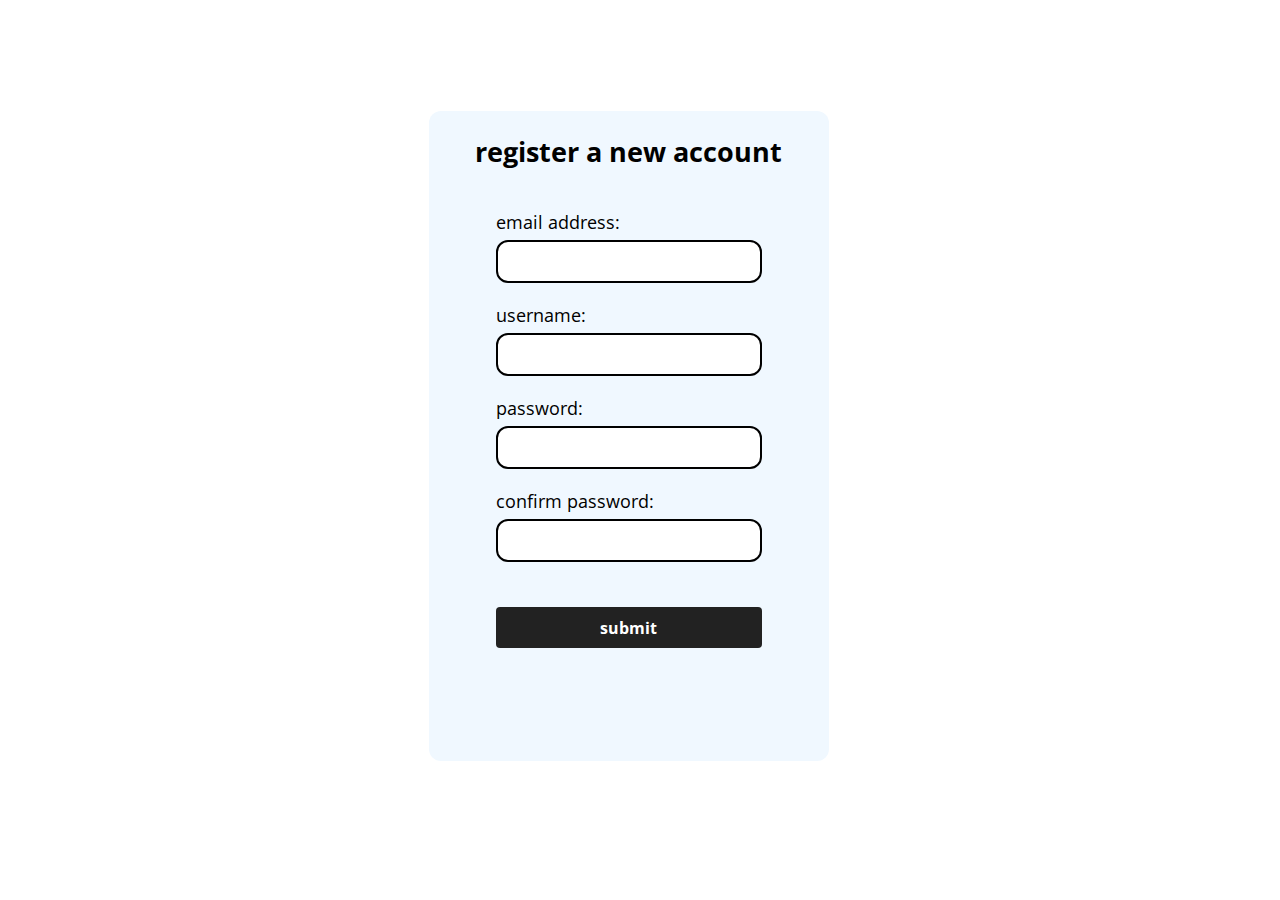
<file: P01 - form validation/index.html>
<!DOCTYPE html>
<html lang="en">
  <head>
    <meta charset="UTF-8" />
    <meta name="viewport" content="width=device-width, initial-scale=1.0" />
    <title>form validation</title>
    <link rel="stylesheet" href="style.css" />
    <link rel="preconnect" href="https://fonts.googleapis.com" />
    <link rel="preconnect" href="https://fonts.gstatic.com" crossorigin />
    <link
      href="https://fonts.googleapis.com/css2?family=Open+Sans:ital,wght@0,300..800;1,300..800&display=swap"
      rel="stylesheet"
    />
  </head>
  <body>
    <div class="container flex-v">
      <h2>register a new account</h2>
      <div class="flex-v" action="#">
        <div class="row">
          <label for="email">email address:</label>
          <br />
          <input type="text" name="" id="email" /><br />
          <p class="email-error"></p>
        </div>
        <div class="row">
          <label for="username">username:</label>
          <br />
          <input type="text" name="" id="username" /><br />
          <p class="username-error"></p>
        </div>
        <div class="row">
          <label for="password">password:</label>
          <br />
          <input type="password" name="" id="password" /><br />
          <p class="password-error"></p>
        </div>
        <div class="row">
          <label for="passconf">confirm password:</label>
          <br />
          <input type="password" name="" id="passconf" /><br />
          <p class="passconf-error"></p>
        </div>
        <button type="submit" class="submit-btn">submit</button>
      </div>
    </div>
    <script src="app.js"></script>
  </body>
</html>
</file>
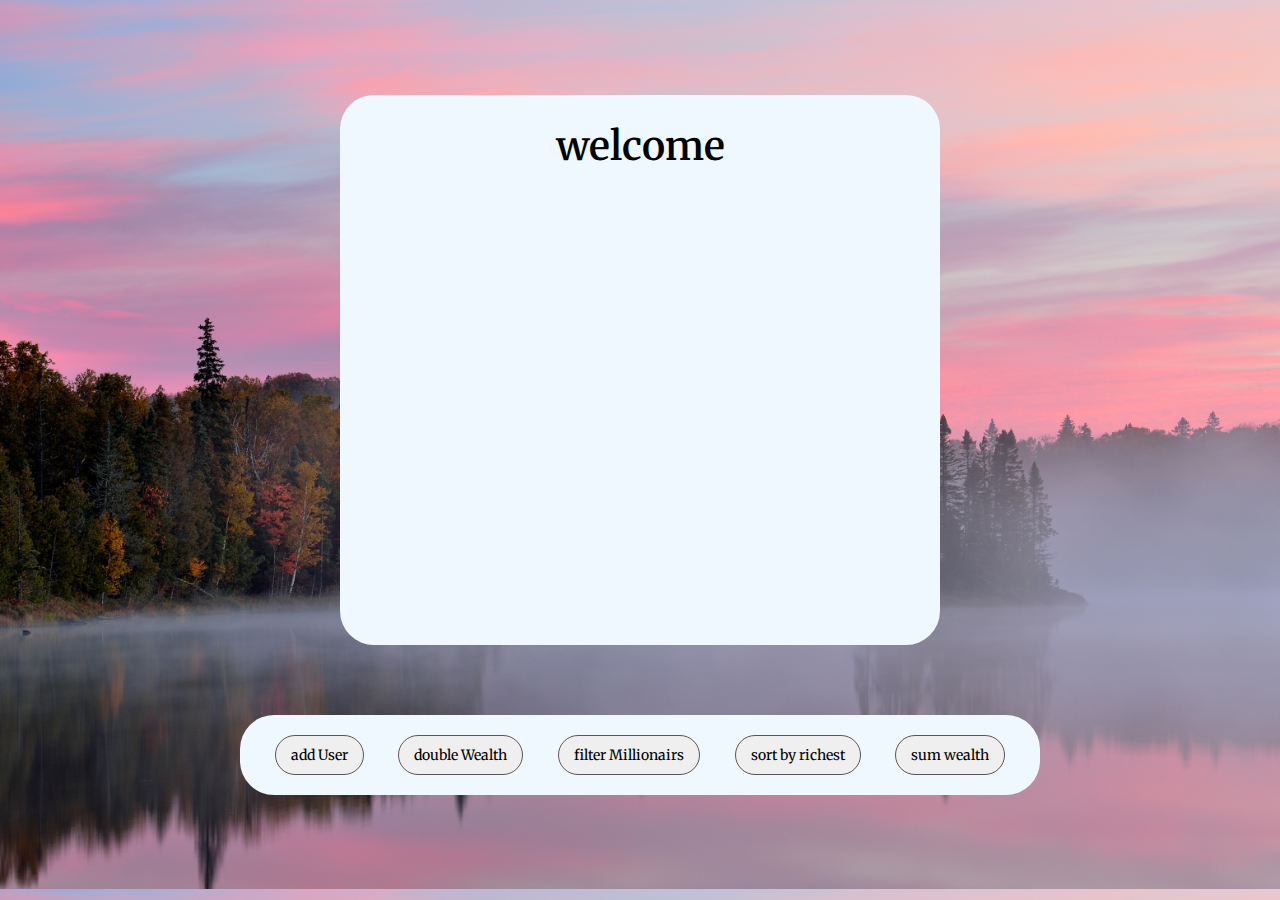
<file: P05 - wealth/index.html>
<!DOCTYPE html>
<html lang="en">
  <head>
    <meta charset="UTF-8" />
    <meta name="viewport" content="width=device-width, initial-scale=1.0" />
    <title>wealth</title>
    <link rel="stylesheet" href="style.css" />
    <link rel="preconnect" href="https://fonts.googleapis.com">
<link rel="preconnect" href="https://fonts.gstatic.com" crossorigin>
<link href="https://fonts.googleapis.com/css2?family=Merriweather:ital,wght@0,300;0,400;0,700;0,900;1,300;1,400;1,700;1,900&family=Open+Sans:ital,wght@0,300..800;1,300..800&display=swap" rel="stylesheet">
  </head>
  <body>
    <section class="data">
        <h1>welcome</h1>
      <ul>
       
      </ul>
    </section>
    <section class="buttons">
      <button class="addUser">add User</button><button class="doubleWealth">double Wealth</button><button class="filterMillionairs">filter Millionairs</button
      ><button class="sort">sort by richest</button><button class="sum">sum wealth</button>
    </section>

    <script src="app.js"></script>
  </body>
</html>
</file>
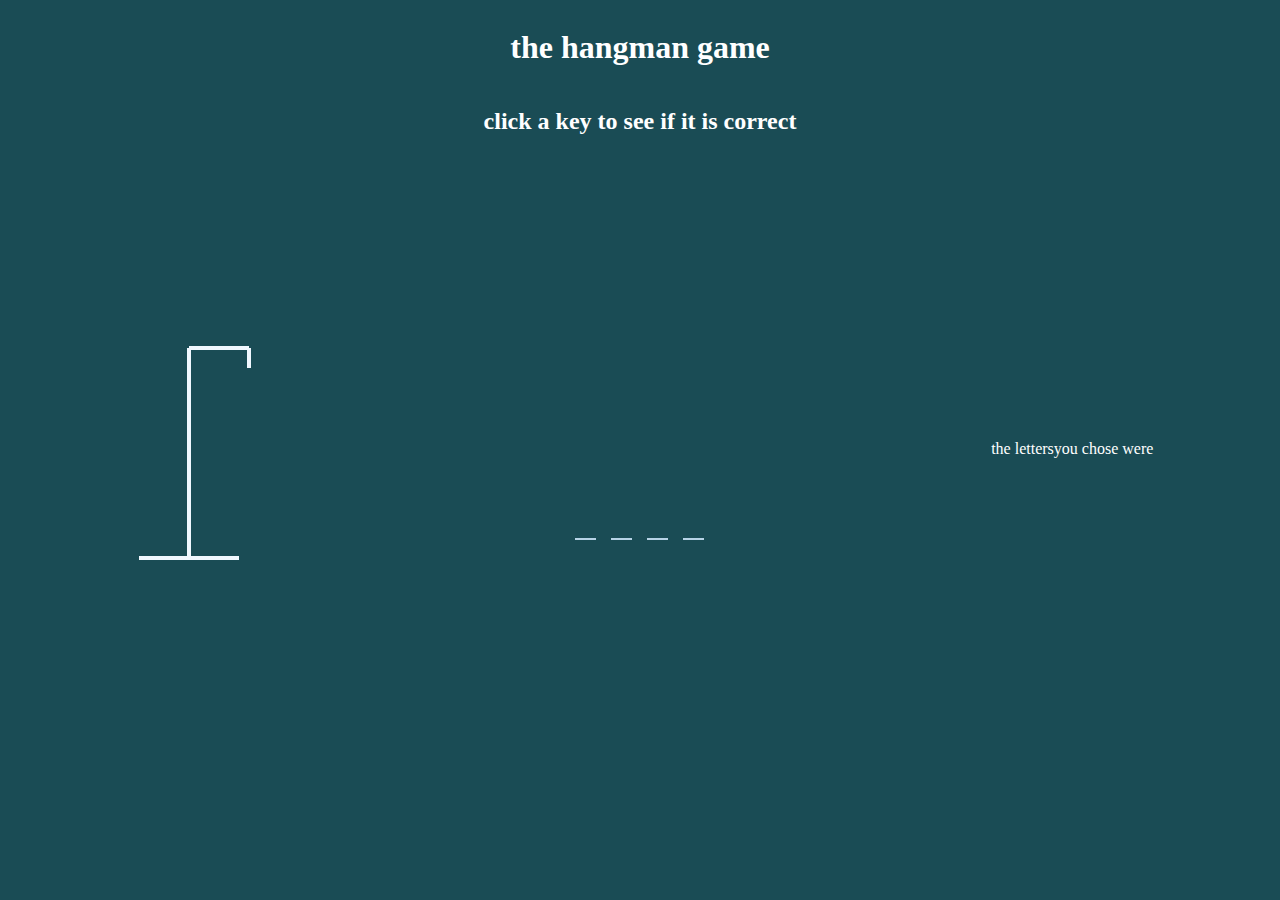
<file: P07- hangman/index.html>
<!DOCTYPE html>
<html lang="en">
  <head>
    <meta charset="UTF-8" />
    <title>hangman</title>
    <link rel="stylesheet" href="style.css" />
  </head>
  <body>
    <h1>the hangman game</h1>
    <h2>click a key to see if it is correct</h2>
    <section id="main">
      <div class="draw">
        <svg width="200" height="250" xmlns="http://www.w3.org/2000/svg">
          <line class=" "
            x1="50"
            y1="230"
            x2="150"
            y2="230"
            stroke="black"
            stroke-width="4"
          />
          <line 
            x1="100"
            y1="230"
            x2="100"
            y2="20"
            stroke="black"
            stroke-width="4"
          />
          <line
            x1="100"
            y1="20"
            x2="160"
            y2="20"
            stroke="black"
            stroke-width="4"
          />
          <line 
            x1="160"
            y1="20"
            x2="160"
            y2="40"
            stroke="black"
            stroke-width="4"
          />

          <circle class="hidden ll"
            cx="160"
            cy="55"
            r="15"
            stroke="black"
            stroke-width="3"
            fill="none"
          />

          <line class="hidden ll"
            x1="160"
            y1="70"
            x2="160"
            y2="130"
            stroke="black"
            stroke-width="3"
          />

          <line class="hidden ll"
            x1="160"
            y1="90"
            x2="140"
            y2="110"
            stroke="black"
            stroke-width="3"
          />
          <line class="hidden ll"
            x1="160"
            y1="90"
            x2="180"
            y2="110"
            stroke="black"
            stroke-width="3"
          />

          <line class="hidden ll"
            x1="160"
            y1="130"
            x2="140"
            y2="170"
            stroke="black"
            stroke-width="3"
          />
          <line class="hidden ll"
            x1="160"
            y1="130"
            x2="180"
            y2="170"
            stroke="black"
            stroke-width="3"
          />
        </svg>
      </div>
      <div class="ans">
        
        <div class="container"></div>
      </div>
      <div class="mistakes">
        the lettersyou chose were <br>


      </div>
      <div class="end hidden">
        <div class="box">
          <h1 class="text">you won</h1>
          <button class="restart">restart</button>

        </div>
      </div>
    </section>
    <script src="script.js"></script>
  </body>
</html>
</file>
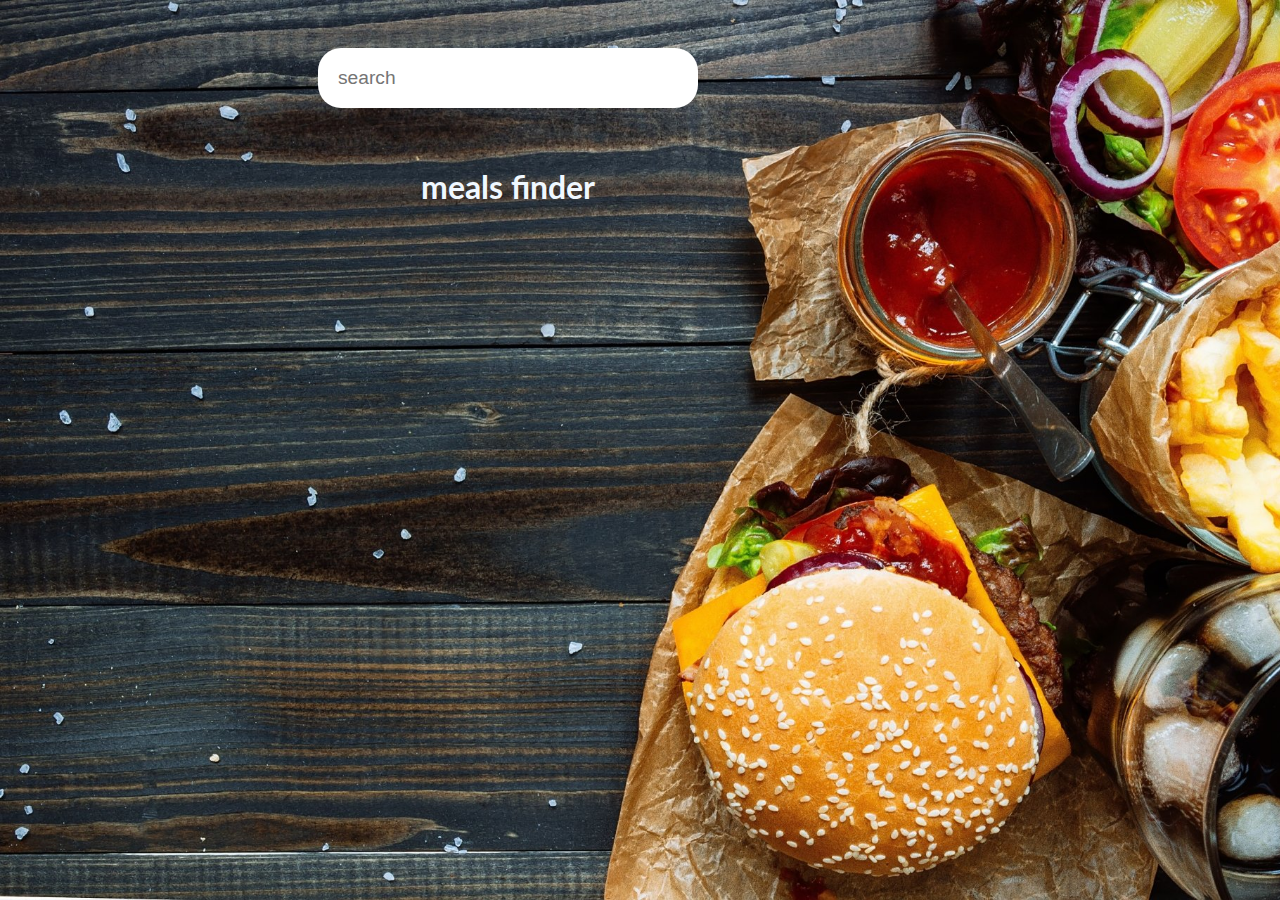
<file: P08- meals/index.html>
<!DOCTYPE html>
<html lang="en">
  <head>
    <meta charset="UTF-8" />
    <meta name="viewport" content="width=device-width, initial-scale=1.0" />
    <title>meals finder</title>
    <link rel="stylesheet" href="style.css" />
    <link rel="preconnect" href="https://fonts.googleapis.com" />
    <link rel="preconnect" href="https://fonts.gstatic.com" crossorigin />
    <link
      href="https://fonts.googleapis.com/css2?family=Lato:ital,wght@0,100;0,300;0,400;0,700;0,900;1,100;1,300;1,400;1,700;1,900&family=Merriweather:ital,wght@0,300;0,400;0,700;0,900;1,300;1,400;1,700;1,900&family=Open+Sans:ital,wght@0,300..800;1,300..800&display=swap"
      rel="stylesheet"
    />
  </head>
  <body>
    <section>
      <input type="text" name="" id="search" placeholder="search" />
      <h1>meals finder</h1>
      <div class="container hidden"></div>
      <div class="unit ">
        
        <div class="ingredients">
          <ul>
      
          </ul>
        </div>
        <div class="instructions">
          <p>
          
          </p>
        </div>
      </div>
    </section>
    <script src="script.js"></script>
  </body>
</html>
</file>
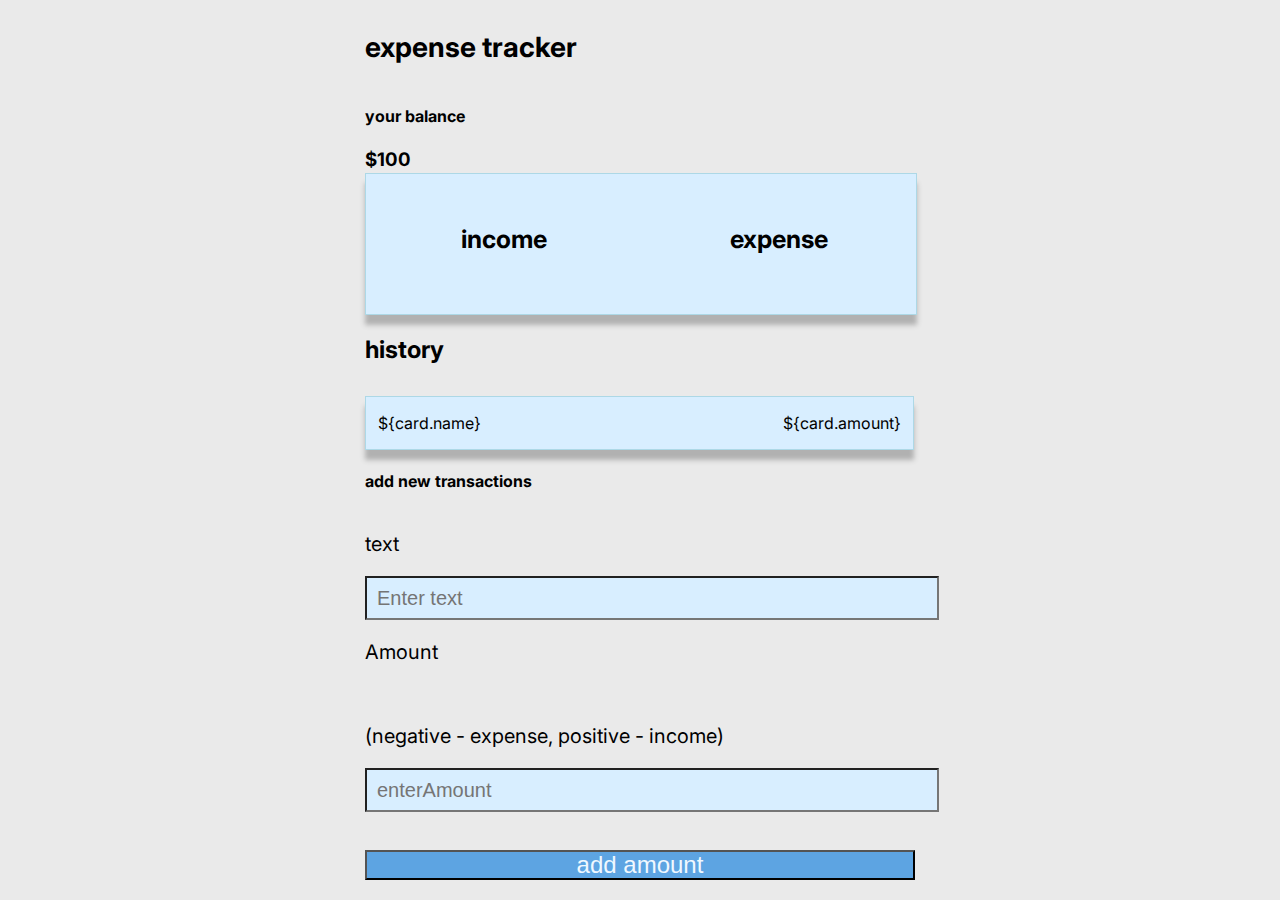
<file: P09 - expense tracker/index.html>
<!DOCTYPE html>
<html lang="en">
  <head>
    <meta charset="UTF-8" />
    <meta name="viewport" content="width=device-width, initial-scale=1.0" />
    <link rel="preconnect" href="https://fonts.googleapis.com" />
    <link rel="preconnect" href="https://fonts.gstatic.com" crossorigin />
    <link
      href="https://fonts.googleapis.com/css2?family=Inter:ital,opsz,wght@0,14..32,100..900;1,14..32,100..900&family=Lato:ital,wght@0,100;0,300;0,400;0,700;0,900;1,100;1,300;1,400;1,700;1,900&family=Merriweather:ital,wght@0,300;0,400;0,700;0,900;1,300;1,400;1,700;1,900&family=Open+Sans:ital,wght@0,300..800;1,300..800&display=swap"
      rel="stylesheet"
    />
    <title>expense</title>
    <link rel="stylesheet" href="style.css" />
  </head>
  <body class="flex">
    <section class="main .flex">
      <h1>expense tracker</h1>

      <div class="flex row " id="row">
        <h4>your balance</h4>
        <h3 class="balanceNumber">$100</h3>
      </div>

      <div class="boxes backed">
        <div class="flex box" id="income-box">
            
          <h4>income</h4>
          <h4 class="income"></h4>
        </div>
        <div class="flex box" id="expense-box">
          <h4>expense</h4>
          <h4 class="expense"></h4>
        </div>
      </div>
      <div class="flex history ">
        <h2>history</h2>
        <div class="card  ">
          <p class="expenseName">${card.name}</p>
          <p class="expensePrice">${card.amount}</p>
        </div>
          
      </div>
      <div class=" flex add">
        <h4>add new transactions</h4>
        <p>text</p>
        <input type="text" name="" id="inputText" placeholder="Enter text" />
        <p>Amount</p>
        <br />
        <p>(negative - expense, positive - income)</p>
        <input
          type="number"
          name=""
          id="inputAmount"
          placeholder="enterAmount"
        />
        
      </div>
      <button class="flex " id="center">add amount</button>
    </section>

    <script src="script.js"></script>
  </body>
</html>
</file>
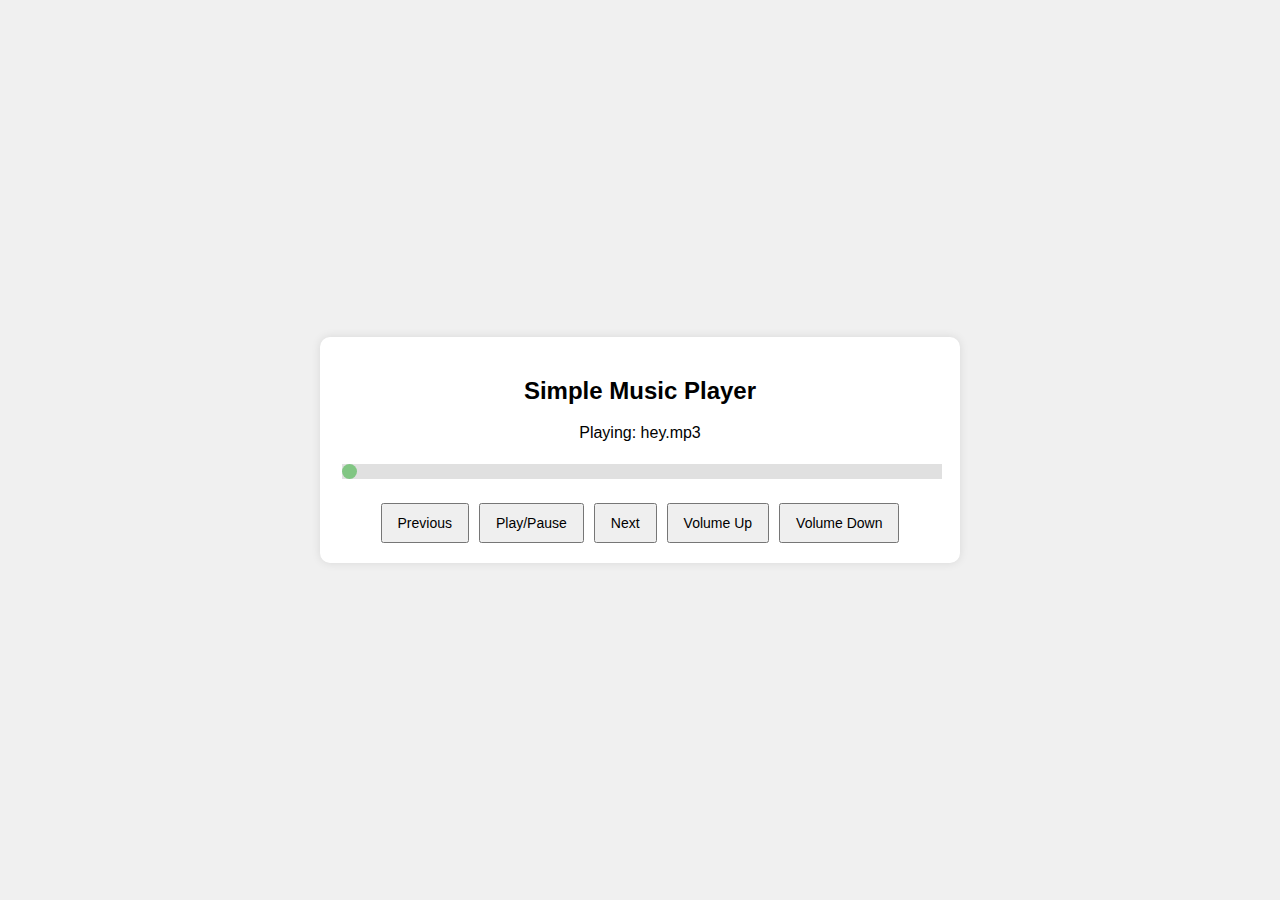
<file: P10 - music player/index.html>
<!DOCTYPE html>
<html lang="en">
<head>
    <meta charset="UTF-8">
    <meta name="viewport" content="width=device-width, initial-scale=1.0">
    <title>Simple Music Player</title>
    <style>
        body {
            font-family: Arial, sans-serif;
            display: flex;
            justify-content: center;
            align-items: center;
            height: 100vh;
            margin: 0;
            background-color: #f0f0f0;
        }
        #player {
            background-color: #fff;
            padding: 20px;
            border-radius: 10px;
            box-shadow: 0 0 10px rgba(0,0,0,0.1);
            width: 600px;
        }
        #player h2 {
            text-align: center;
        }
        #controls {
            display: flex;
            justify-content: center;
            margin-top: 20px;
        }
        #controls button {
            margin: 0 5px;
            padding: 10px 15px;
            font-size: 14px;
            cursor: pointer;
        }
        #progress-container {
            margin-top: 20px;
        }
        #progress {
            width: 100%;
            -webkit-appearance: none;
            background: #d3d3d3;
            outline: none;
            opacity: 0.7;
            transition: opacity .2s;
        }
        #progress:hover {
            opacity: 1;
        }
        #progress::-webkit-slider-thumb {
            -webkit-appearance: none;
            appearance: none;
            width: 15px;
            height: 15px;
            background: #4CAF50;
            cursor: pointer;
            border-radius: 50%;
        }
        #progress::-moz-range-thumb {
            width: 15px;
            height: 15px;
            background: #4CAF50;
            cursor: pointer;
            border-radius: 50%;
        }
        #song-info {
            text-align: center;
            margin-top: 10px;
        }
    </style>
</head>
<body>
    <div id="player">
        <h2>Simple Music Player</h2>
        <audio id="audio"></audio>
        <div id="song-info">
            <span id="current-song">No song playing</span>
        </div>
        <div id="progress-container">
            <input type="range" id="progress" value="0" min="0" max="100">
        </div>
        <div id="controls">
            <button onclick="prevSong()">Previous</button>
            <button onclick="playPause()">Play/Pause</button>
            <button onclick="nextSong()">Next</button>
            <button onclick="changeVolume(0.1)">Volume Up</button>
            <button onclick="changeVolume(-0.1)">Volume Down</button>
        </div>
    </div>

    <script>
        const audio = document.getElementById('audio');
        const progress = document.getElementById('progress');
        const currentSongElement = document.getElementById('current-song');
        const songs = ['music/hey.mp3', 'music/summer.mp3', 'music/ukulele.mp3'];
        let currentSongIndex = 0;

        function loadSong(index) {
            audio.src = songs[index];
            currentSongElement.textContent = `Playing: ${songs[index].split('/').pop()}`;
        }

        function playPause() {
            if (audio.paused) {
                audio.play();
            } else {
                audio.pause();
            }
        }

        function nextSong() {
            currentSongIndex = (currentSongIndex + 1) % songs.length;
            loadSong(currentSongIndex);
            audio.play();
        }

        function prevSong() {
            currentSongIndex = (currentSongIndex - 1 + songs.length) % songs.length;
            loadSong(currentSongIndex);
            audio.play();
        }

        function changeVolume(delta) {
            audio.volume = Math.max(0, Math.min(1, audio.volume + delta));
        }

        audio.addEventListener('timeupdate', () => {
            const percentage = (audio.currentTime / audio.duration) * 100;
            progress.value = percentage;
        });

        progress.addEventListener('input', () => {
            const time = (progress.value / 100) * audio.duration;
            audio.currentTime = time;
        });

        audio.addEventListener('ended', nextSong);

        loadSong(currentSongIndex);
    </script>
</body>
</html>
</file>
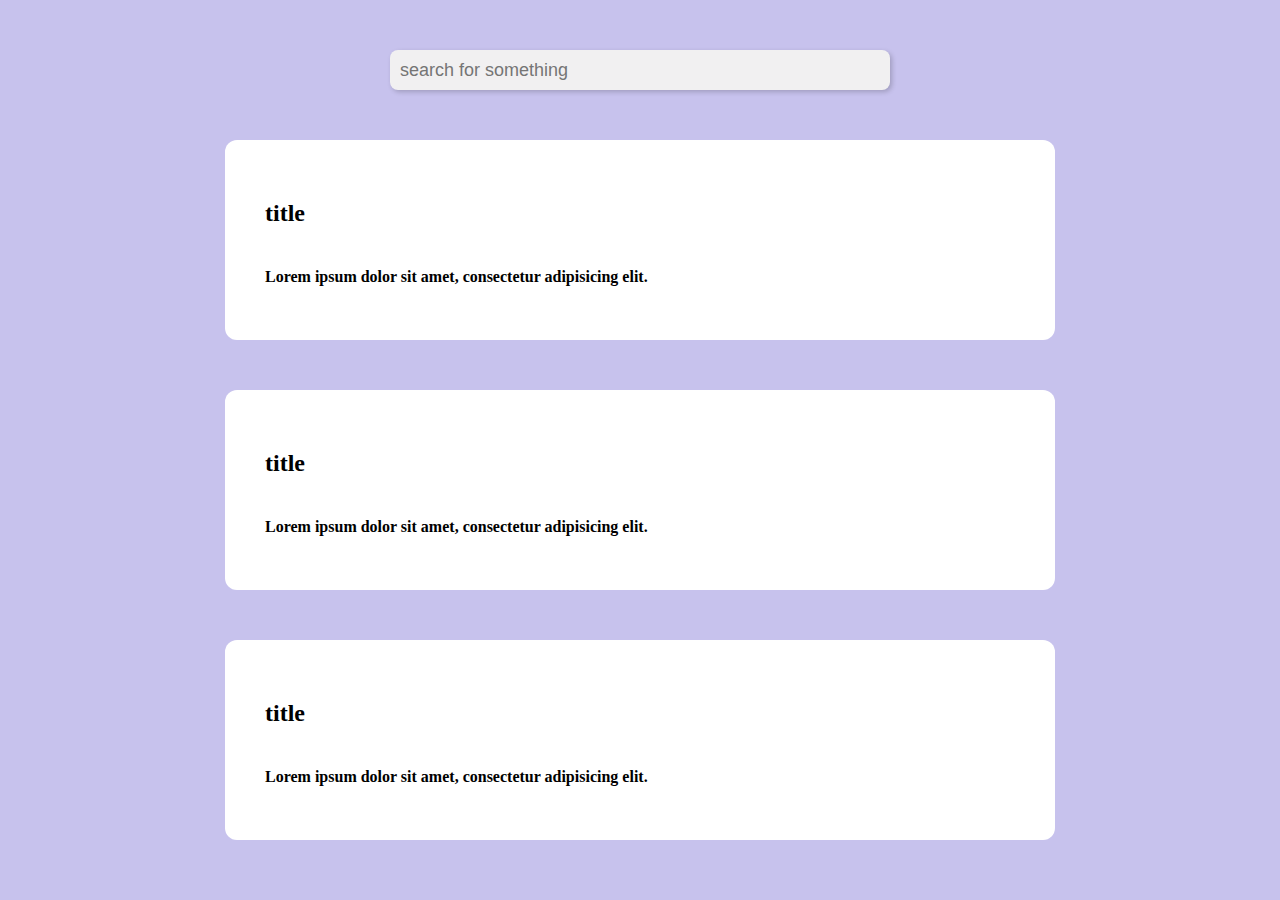
<file: P11 - infintie scroll/index.html>
<!DOCTYPE html>
<html lang="en">
  <head>
    <meta charset="UTF-8" />
    <meta name="viewport" content="width=device-width, initial-scale=1.0" />
    <title>infinte scroll</title>
    <link rel="stylesheet" href="style.css" />
  </head>
  <body>
    <section class="main">
      <input
        type="search"
        name="search"
        id="search"
        placeholder="search for something"
      />
      <div class="item">
        <h2>title</h2>
        <h4>Lorem ipsum dolor sit amet, consectetur adipisicing elit.</h4>
      </div>
      <div class="item">
        <h2>title</h2>
        <h4>Lorem ipsum dolor sit amet, consectetur adipisicing elit.</h4>
      </div>
      <div class="item">
        <h2>title</h2>
        <h4>Lorem ipsum dolor sit amet, consectetur adipisicing elit.</h4>
      </div>
        
      

    </section>
    <script src="script.js"></script>
  </body>
</html>
</file>
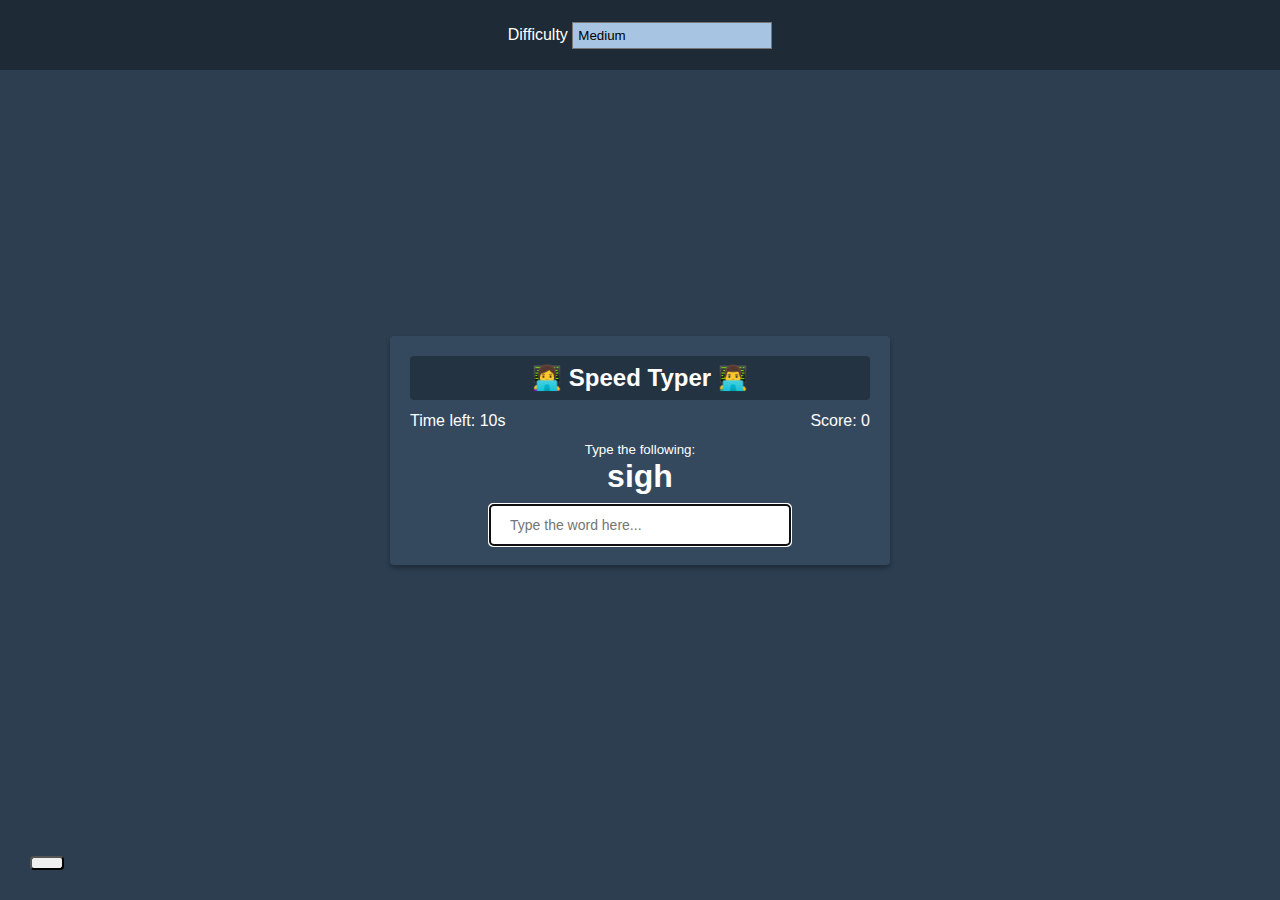
<file: P12 - words time game/index.html>
<!DOCTYPE html>
<html lang="en">
  <head>
    <meta charset="UTF-8" />
    <meta name="viewport" content="width=device-width, initial-scale=1.0" />
    <meta http-equiv="X-UA-Compatible" content="ie=edge" />
    <link
      rel="stylesheet"
      href="https://cdnjs.cloudflare.com/ajax/libs/font-awesome/5.11.2/css/all.min.css"
      integrity="sha256-+N4/V/SbAFiW1MPBCXnfnP9QSN3+Keu+NlB+0ev/YKQ="
      crossorigin="anonymous"
    />
    <link rel="stylesheet" href="style.css" />
    <title>Speed Typer</title>
  </head>
  <body>
    <button id="settings-btn" class="settings-btn">
      <i class="fas fa-cog"></i>
    </button>

    <div id="settings" class="settings">
      <form id="settings-form">
        <div>
          <label for="difficulty">Difficulty</label>
          <select id="difficulty">
            <option value="easy">Easy</option>
            <option value="medium">Medium</option>
            <option value="hard">Hard</option>
          </select>
        </div>
      </form>
    </div>

    <div class="container">
      <h2>👩‍💻 Speed Typer 👨‍💻</h2>
      <small>Type the following:</small>

      <h1 id="word"></h1>

      <input
        type="text"
        id="text"
        autocomplete="off"
        placeholder="Type the word here..."
      />

      <p class="time-container">Time left: <span id="time">10s</span></p>

      <p class="score-container">Score: <span id="score">0</span></p>

      <div id="end-game-container" class="end-game-container"></div>
    </div>

    <script src="script.js"></script>
  </body>
</html>
</file>
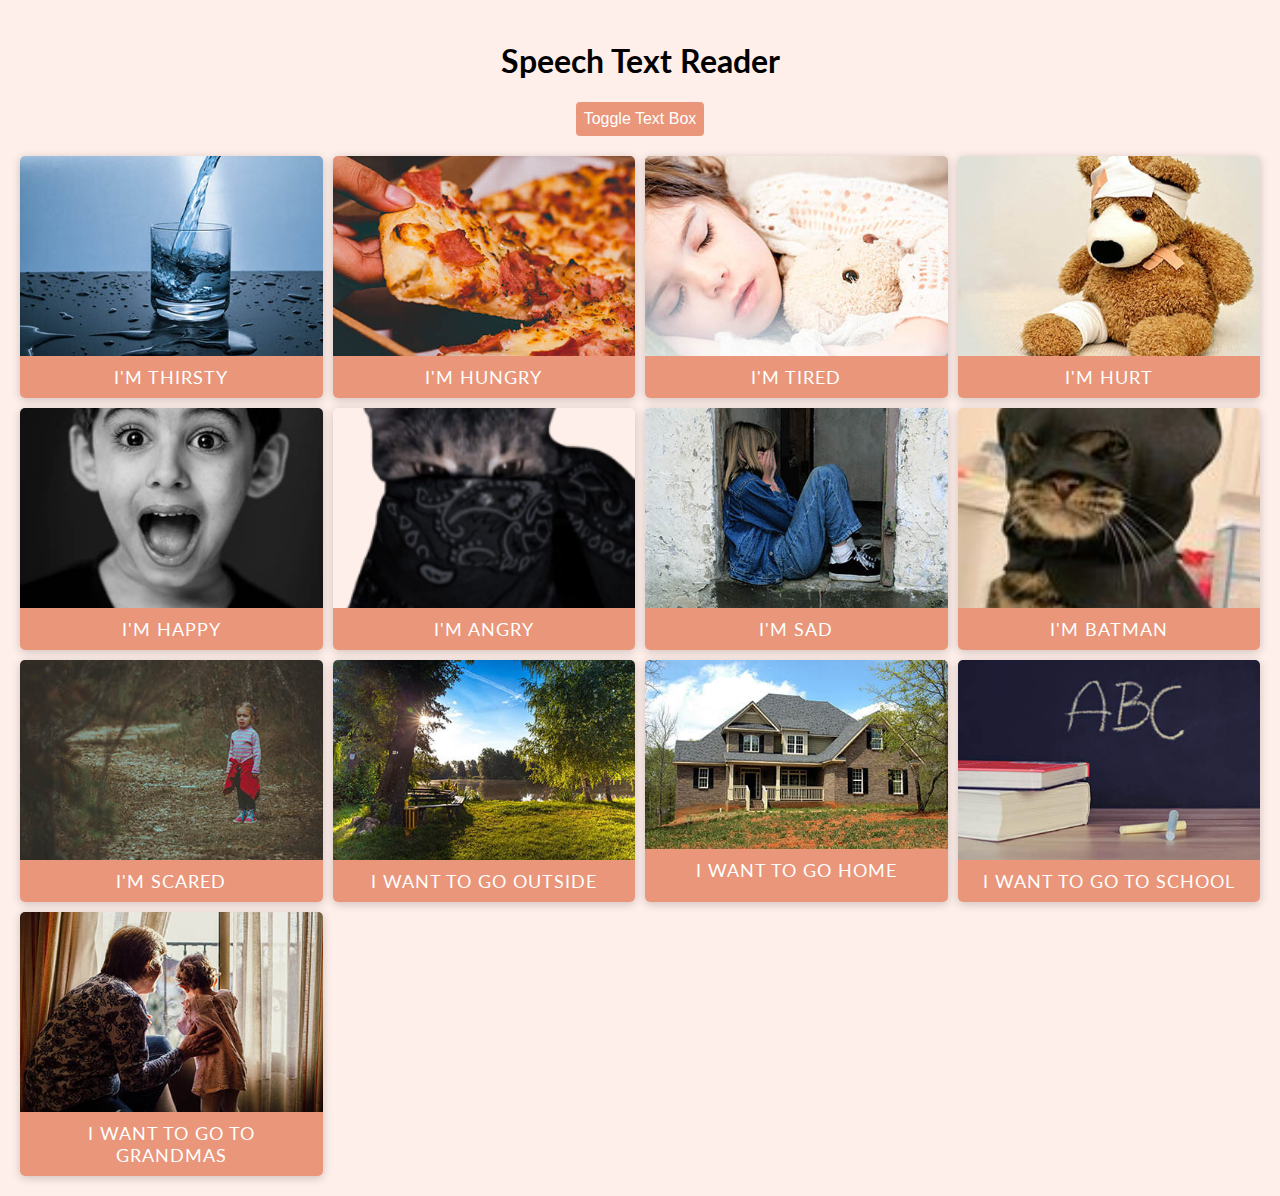
<file: P13 - speech reader/index.html>
<!DOCTYPE html>
<html lang="en">
  <head>
    <meta charset="UTF-8" />
    <meta name="viewport" content="width=device-width, initial-scale=1.0" />
    <meta http-equiv="X-UA-Compatible" content="ie=edge" />
    <link rel="stylesheet" href="style.css" />
    <title>Speech Text Reader</title>
  </head>
  <body>
    <div class="container">
      <h1>Speech Text Reader</h1>
      <button id="toggle" class="btn btn-toggle">
        Toggle Text Box
      </button>
      <div id="text-box" class="text-box">
        <div id="close" class="close">X</div>
        <h3>Choose Voice</h3>
        <select id="voices"></select>
        <textarea id="text" placeholder="Enter text to read..."></textarea>
        <button class="btn" id="read">Read Text</button>
      </div>
      <main></main>
    </div>

    <script src="script.js"></script>
  </body>
</html>
</file>
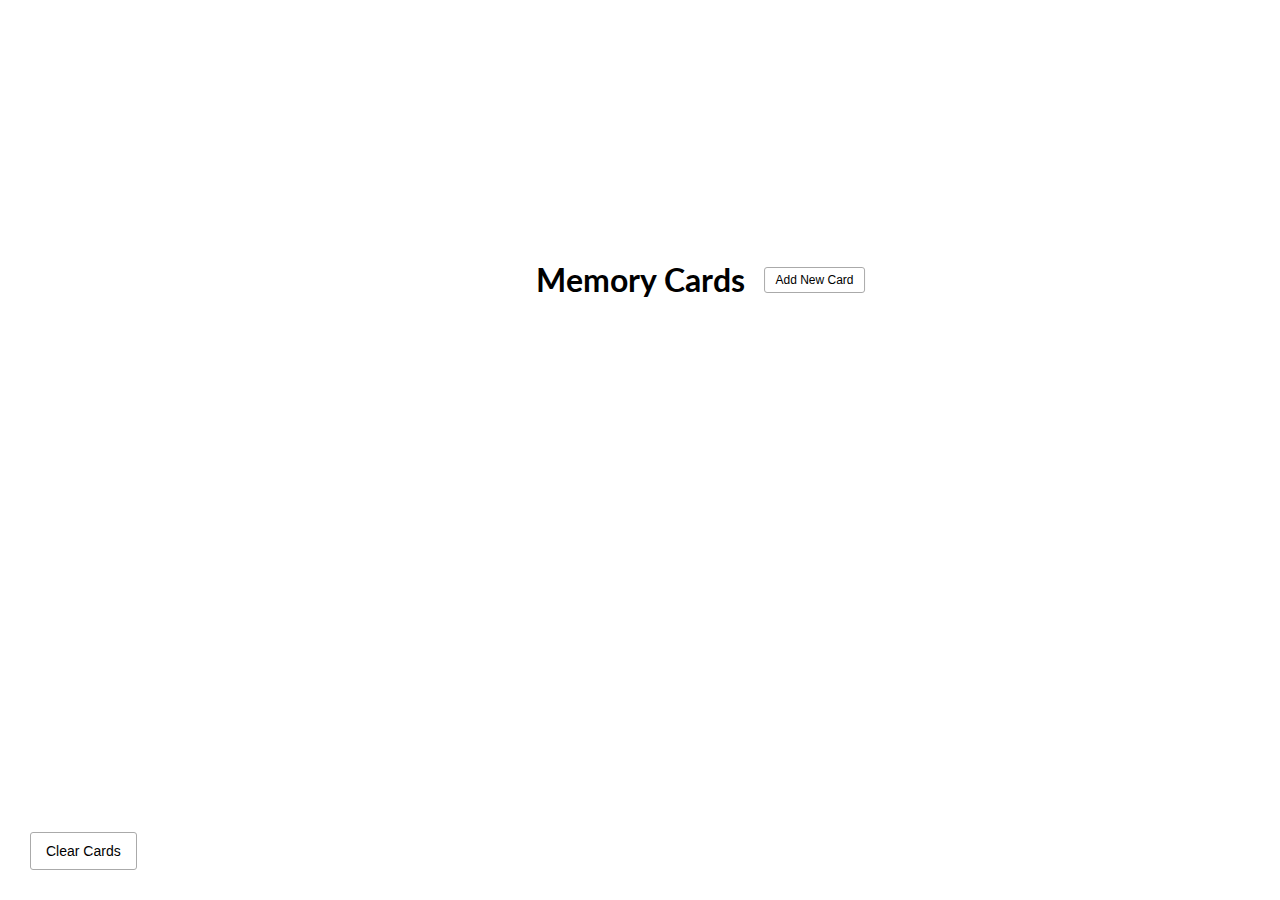
<file: P14 - memory cards/index.html>
<!DOCTYPE html>
<html lang="en">
  <head>
    <meta charset="UTF-8" />
    <meta name="viewport" content="width=device-width, initial-scale=1.0" />
    <meta http-equiv="X-UA-Compatible" content="ie=edge" />
    <link
      rel="stylesheet"
      href="https://cdnjs.cloudflare.com/ajax/libs/font-awesome/5.11.2/css/all.min.css"
      integrity="sha256-+N4/V/SbAFiW1MPBCXnfnP9QSN3+Keu+NlB+0ev/YKQ="
      crossorigin="anonymous"
    />
    <link rel="stylesheet" href="style.css" />
    <title>Memory Cards</title>
  </head>
  <body>
    <button id="clear" class="clear btn">
      <i class="fas fa-trash"></i> Clear Cards
    </button>

    <h1>
      Memory Cards
      <button id="show" class="btn btn-small">
        <i class="fas fa-plus"></i> Add New Card
      </button>
    </h1>

    <div id="cards-container" class="cards">
 
    </div>

    <div class="navigation">
      <button id="prev" class="nav-button">
        <i class="fas fa-arrow-left"></i>
      </button>

      <p id="current"></p>

      <button id="next" class="nav-button">
        <i class="fas fa-arrow-right"></i>
      </button>
    </div>

    <div id="add-container" class="add-container">
      <h1>
        Add New Card
        <button id="hide" class="btn btn-small btn-ghost">
          <i class="fas fa-times"></i>
        </button>
      </h1>

      <div class="form-group">
        <label for="question">Question</label>
        <textarea id="question" placeholder="Enter question..."></textarea>
      </div>

      <div class="form-group">
        <label for="answer">Answer</label>
        <textarea id="answer" placeholder="Enter Answer..."></textarea>
      </div>

      <button id="add-card" class="btn">
        <i class="fas fa-plus"></i> Add Card
      </button>
    </div>

    <script src="script.js"></script>
  </body>
</html>
</file>
<file: P01 - form validation/style.css>
:root {
    --error-color: rgb(255, 62, 62);
    --green-color:rgb(40, 255, 76);
    }

body {
  width: 97%;
  height: 95vh;
  background-image: url(https://th.bing.com/th/id/R.f8ab29f5052774b4790a3525960aa8ea?rik=97opkcIsFdvoPQ&pid=ImgRaw&r=0);
  background-size: cover;
  background-repeat: no-repeat;
  display: flex;
  justify-content: center;
  align-items: center;
}
.container {
  width: 400px;
  height: 650px;
  background-color: aliceblue;
  border-radius: 12px;
}
h2 {
  font-family: "Open Sans", sans-serif;
  font-size: 27px;
  margin-bottom: 40px;
}
label {
  padding-bottom: 12px;
}
.flex-v {
  display: flex;
  flex-direction: column;
  justify-content: baseline;
  align-items: center;
}
.flex-h {
  display: flex;
  flex-direction: row;
  justify-content: baseline;
  align-items: center;
}
.row {
  margin-bottom: 20px;
  font-size: 18px;
  font-family: "Open Sans", sans-serif;
}
.row input {
  width: 250px;

  padding-bottom: 8px;
  padding-top: 10px;
  border-radius: 12px;
  font-size: 18px;
  border: 2px black solid;
  margin-top: 6px;
  padding-left: 10px;
}
button.submit-btn {
  background-color: #222;
  border-radius: 4px;
  border-style: none;
  box-sizing: border-box;
  color: #fff;
  cursor: pointer;
  display: inline-block;
  font-family: "open sans", "sans-serif";
  font-size: 16px;
  font-weight: 700;
  line-height: 1.5;
  margin-top: 25px;

  padding: 9px 20px 8px;

  width: 100%;
}
.green-border{
    border: 2px var(--green-color) solid !important;
}
.red-border{
    border: 2px var(--error-color) solid !important;
}
p{
    padding: 0;
    margin: 0;
    font-size: small;
    padding-left: 6px;
    color: var(--error-color);
}
</file>
<file: P05 - wealth/style.css>
body{
    height: 97vh;
    display: flex;
    flex-direction: column;
    justify-content: center;
    align-items: center;
    background-image: url(1339755.jpeg);
    background-size: cover;
    font-family: "Merriweather", serif;

}
section.data{
    background-color: aliceblue;
    width: 600px;
    height: 550px;
    border-radius: 34px;
    display: flex;
    flex-direction: column;
    justify-content: baseline;
    align-items: center;
   
}
h1{
    font-weight: 600;
    font-size: 40px;
}
ul{
    list-style: none;
    padding: 40;
    margin: 0;
    width: 80%;
    height: max-content;
    display: flex;
    flex-direction: column;
    justify-content: baseline;
    align-items: center;
}
li{
    width: 80%;
    display: flex;
    flex-direction: row;
    height: 70px;
    justify-content: space-between;
    align-items: center;
    font-size: 20px;
}
section.buttons{
    background-color: aliceblue;
    width: 800px;
    height: 80px;
    margin-top: 70px;
    border-radius: 34px;
    display: flex;
    flex-direction: row;
    justify-content: space-evenly;
    align-items: center;
}
button{
    padding: 10px 15px;
    font-size: 14px;
    border-radius: 50px;
    cursor: pointer;
    font-family: "Merriweather", serif;
border: 1px solid rgb(93, 85, 85)
}
</file>
<file: P07- hangman/style.css>
body{
    height: 97h;
    display: flex;
    flex-direction: column;
    justify-content: baseline;
    align-items: center;
    background-color: rgb(26, 76, 85);
    color: white;
    /* transition: 1s;; */
}

section#main{
    width: 100%;
    height: 600px;
   flex-direction: row;
   display: flex;
   justify-content: space-around;
   align-items: center;
}
line, circle{
    stroke: aliceblue;
}

div.ans{
    margin-top: 150px;
    align-items: center;
    display: flex;
    flex-direction: row;
    justify-content: center;
width: 30%;
height: 20px;

}
div.container{
    width: auto;
    height: 100%;
    display: flex;
    flex-direction: row;
    justify-content: center;
    align-items: flex-end;
    gap: 15px;
}
span{
    width: 15px;
    height: auto;
    border-bottom: 2px rgb(183, 211, 230) solid;
    padding: 3px;
    padding-right: 3px;
    font-size: larger;
}
div.end{
    display: flex;
    flex-direction: column;
    justify-content: center;
    align-items: center;
    position: fixed
    ;
    width: 100vw;
    height: 110%;
    background-color: rgba(0, 0, 0, 0.623);
}
.box{
    width: 350px;
    height: 200px;
    background-color: rgba(255, 255, 255, 0.7);
    display: flex;
    flex-direction: column;
    justify-content: center;
    align-items: center;
}
button{
    width: 100px;
    height: 50px;
}
.hidden{
    display: none !important;
}
.mistakes{
    width: 200px;
    height: 30px;
    
}
</file>
<file: P08- meals/style.css>
body{
    background-image: url(thumb-1920-922691.jpg);
    background-attachment: fixed;
    background-size: cover;
    display: flex;
    flex-direction: column;
    align-items: baseline;
    height: auto;
    color: aliceblue;
    font-family: "Lato", sans-serif;
    line-height: 1.2;
}
section{
    /* background-color: antiquewhite; */
    width: 1000px;
    height: auto;
    display: flex;
    flex-direction: column;
    justify-content: baseline;
    align-items: center;
}
input{
    width: 350px;
    height: 40px;
    padding: 10px;
    padding-left: 20px;
    margin-top: 40px;
    border-radius: 23px;
    border:none;
    font-size: larger;
}
h1{
    margin-top: 60px;

}
.container{
    width: auto;
    height: 600px;
    display: flex;
    flex-direction: row;
    justify-content: center;
    align-items: baseline;
    flex-wrap: wrap;
    gap: 50px;
}
img{
    width: 250px;
    background-size: cover;
    border-radius: 5%;
    cursor: pointer;
}
div.unit{
    margin-top: 50px;
    width: 100%;
    height: auto;
 
    display: flex;
    flex-direction: column;
    justify-content: baseline;
    align-items: center;
  
}
#unit {
width: 370px;
cursor: default;
}
div.ingredients{
    width: 100%;
    height: auto;
    display: flex;
    flex-direction: column;
    justify-content: baseline;
    align-items: center;
    margin-top: 30px;

}
ul{
    list-style: none;
    padding: 0;
    margin-top: 20px;
}
div.instructions{
    width: 80%;
    height: auto;

}
.instructions p{
    margin-top: 30px;
    font-size: larger;
}
ul li{
    margin-top: 10px;
    font-size: 22px;
}
.hidden{
    display: none !important;
}
</file>
<file: P09 - expense tracker/style.css>
.flex{
    flex-direction: column;
    justify-content: baseline;
    display: flex;
    align-items: center;
    
}
.backed{
    background-color: rgb(216, 238, 255);
    box-shadow: 0px 10px 5px rgb(177, 177, 177);
    border: 1px solid lightblue;
}

body{
    font-family: "Inter", sans-serif;
    margin: 0;
    padding: 0;
    background-color: rgb(234, 234, 234);
    height: 97vh;
}
.main{
    width: 550px;
    height: 100%;
gap: 30px;
}

.main h1{
    font-size: 28px;
    margin-top: 30px;
}
#row{
    align-items: baseline;
    justify-content: center;
width: 100%;
height: 90px;

}
#row h3{
    margin: 0;
}
div.boxes{
    flex-direction: row;
    justify-content: baseline;
    align-items: center;
    display: flex;
    width: 100%;
    height: 140px;
}
div.box{
    width: 50%;
    height: 50px;
    justify-content: center;
    gap: 10px;
}
.box h4{
    font-size: 25px;
    margin :0px;
}
h4.income{
    color: rgb(67, 185, 21);
}
h3{
    padding: 0;
}
h4.expense{
    color: rgb(185, 21, 21);
}
div.history{
    align-items: baseline;
    gap: 12px;
    height: auto;

}
div.card{
    background-color: rgb(216, 238, 255);
    box-shadow: 0px 10px 5px rgb(177, 177, 177);
    border: 1px solid lightblue;
    display: flex;
    flex-direction: row;
    justify-content: space-between;
    align-items: center;
    width: 95%;
    padding: 0px 12px;

}
div.red{
    border-right: 8px solid rgb(185, 21, 21);
}
div.green{
    border-right: 8px solid rgb(67, 185, 21);
}
.add{
    align-items: baseline;
    width: 100%;
    height: 400px;
}
.add p{
    font-size: 20px;
}
input{
    width: 100%;
    height: 30px;
    padding:5px 10px 5px 10px ;
    font-size: 20px;
    background-color: rgb(216, 238, 255);
}
#center{
    width: 100%;
    height: 30px;
    background-color: rgb(93, 164, 226);
    color: aliceblue;
    font-size: 24px;
    justify-content: center;
    align-self: center;
    
}
</file>
<file: P11 - infintie scroll/style.css>
body{
    margin:0;
    padding:0;
    display:flex;
    flex-direction: column;
    justify-content: center;
    align-items: center;
    height: auto;
    background-color: rgb(199, 194, 237);
    
}
section.main{
    width: 750px;
    height: auto;
    display: flex;
    flex-direction: column;
    justify-content: baseline;
    align-items: center;
    gap :50px;
}
#search{
    width: 500px;
    height: 40px;
    background-color: rgb(241, 240, 241);
    border-radius: 8px;
    padding: 0 10px;
    font-size: 18px;
    border: none;
    box-shadow: 2px 2px 5px rgba(0, 0, 0, 0.2);
    margin-top: 50px;
}
div.item{
    width: 100%;
    height: 120px;
    background-color: white;
    display: flex;
    flex-direction: column;
    justify-content: space-between;
    align-items: baseline;
    border-radius: 12px;
    padding:40px ;
}
</file>
<file: P12 - words time game/style.css>
* {
  box-sizing: border-box;
}

body {
  background-color: #2c3e50;
  display: flex;
  align-items: center;
  justify-content: center;
  min-height: 100vh;
  margin: 0;
  font-family: Verdana, Geneva, Tahoma, sans-serif;
}

button {
  cursor: pointer;
  font-size: 14px;
  border-radius: 4px;
  padding: 5px 15px;
}

select {
  width: 200px;
  padding: 5px;
  appearance: none;
  -webkit-appearance: none;
  -moz-appearance: none;
  border-radius: 0;
  background-color: #a7c5e3;
}

select:focus,
button:focus {
  outline: 0;
}

.settings-btn {
  position: absolute;
  bottom: 30px;
  left: 30px;
}

.settings {
  position: absolute;
  top: 0;
  left: 0;
  width: 100%;
  background-color: rgba(0, 0, 0, 0.3);
  height: 70px;
  color: #fff;
  display: flex;
  align-items: center;
  justify-content: center;
  transform: translateY(0);
  transition: transform 0.3s ease-in-out;
}

.settings.hide {
  transform: translateY(-100%);
}

.container {
  background-color: #34495e;
  padding: 20px;
  border-radius: 4px;
  box-shadow: 0 3px 5px rgba(0, 0, 0, 0.3);
  color: #fff;
  position: relative;
  text-align: center;
  width: 500px;
}

h2 {
  background-color: rgba(0, 0, 0, 0.3);
  padding: 8px;
  border-radius: 4px;
  margin: 0 0 40px;
}

h1 {
  margin: 0;
}

input {
  border: 0;
  border-radius: 4px;
  font-size: 14px;
  width: 300px;
  padding: 12px 20px;
  margin-top: 10px;
}

.score-container {
  position: absolute;
  top: 60px;
  right: 20px;
}

.time-container {
  position: absolute;
  top: 60px;
  left: 20px;
}

.end-game-container {
  background-color: inherit;
  display: none;
  align-items: center;
  justify-content: center;
  flex-direction: column;
  position: absolute;
  top: 0;
  left: 0;
  width: 100%;
  height: 100%;
  z-index: 1;
}
</file>
<file: P13 - speech reader/style.css>
@import url('https://fonts.googleapis.com/css?family=Lato');

* {
  box-sizing: border-box;
}

body {
  background: #ffefea;
  font-family: 'Lato', sans-serif;
  min-height: 100vh;
  margin: 0;
}

h1 {
  text-align: center;
}

.container {
  margin: auto;
  padding: 20px;
}

.btn {
  cursor: pointer;
  background-color: darksalmon;
  border: 0;
  border-radius: 4px;
  color: #fff;
  font-size: 16px;
  padding: 8px;
}

.btn:active {
  transform: scale(0.98);
}

.btn:focus,
select:focus {
  outline: 0;
}

.btn-toggle {
  display: block;
  margin: auto;
  margin-bottom: 20px;
}

.text-box {
  width: 70%;
  position: absolute;
  top: 30%;
  left: 50%;
  transform: translate(-50%, -800px);
  background-color: #333;
  color: #fff;
  padding: 20px;
  border-radius: 5px;
  transition: all 1s ease-in-out;
}

.text-box.show {
  transform: translate(-50%, 0);
}

.text-box select {
  background-color: darksalmon;
  border: 0;
  color: #fff;
  font-size: 12px;
  height: 30px;
  width: 100%;
}

.text-box textarea {
  border: 1px #dadada solid;
  border-radius: 4px;
  font-size: 16px;
  padding: 8px;
  margin: 15px 0;
  width: 100%;
  height: 150px;
}

.text-box .btn {
  width: 100%;
}

.text-box .close {
  float: right;
  text-align: right;
  cursor: pointer;
}

main {
  display: grid;
  grid-template-columns: repeat(4, 1fr);
  grid-gap: 10px;
}

.box {
  box-shadow: 0 2px 10px rgba(0, 0, 0, 0.2);
  border-radius: 5px;
  cursor: pointer;
  display: flex;
  flex-direction: column;
  overflow: hidden;
  transition: box-shadow 0.2s ease-out;
}

.box.active {
  box-shadow: 0 0 10px 5px darksalmon;
}

.box img {
  width: 100%;
  object-fit: cover;
  height: 200px;
}

.box .info {
  background-color: darksalmon;
  color: #fff;
  font-size: 18px;
  letter-spacing: 1px;
  text-transform: uppercase;
  margin: 0;
  padding: 10px;
  text-align: center;
  height: 100%;
}

@media (max-width: 1100px) {
  main {
    grid-template-columns: repeat(3, 1fr);
  }
}

@media (max-width: 760px) {
  main {
    grid-template-columns: repeat(2, 1fr);
  }
}

@media (max-width: 500px) {
  main {
    grid-template-columns: 1fr;
  }
}
</file>
<file: P14 - memory cards/style.css>
@import url('https://fonts.googleapis.com/css?family=Lato:300,500,700&display=swap');

* {
  box-sizing: border-box;
}

body {
  background-color: #fff;
  display: flex;
  flex-direction: column;
  align-items: center;
  justify-content: center;
  height: 100vh;
  margin: 0;
  overflow: hidden;
  font-family: 'Lato', sans-serif;
}

h1 {
  position: relative;
}

h1 button {
  position: absolute;
  right: 0;
  transform: translate(120%, -50%);
  z-index: 2;
}

.btn {
  cursor: pointer;
  background-color: #fff;
  border: 1px solid #aaa;
  border-radius: 3px;
  font-size: 14px;
  margin-top: 20px;
  padding: 10px 15px;
}

.btn-small {
  font-size: 12px;
  padding: 5px 10px;
}

.btn-ghost {
  border: 0;
  background-color: transparent;
}

.clear {
  position: absolute;
  bottom: 30px;
  left: 30px;
}

.cards {
  perspective: 1000px;
  position: relative;
  height: 300px;
  width: 500px;
  max-width: 100%;
}

.card {
  position: absolute;
  opacity: 0;
  font-size: 1.5em;
  top: 0;
  left: 0;
  height: 100%;
  width: 100%;
  transform: translateX(50%) rotateY(-10deg);
  transition: transform 0.4s ease, opacity 0.4s ease;
}

.card.active {
  cursor: pointer;
  opacity: 1;
  z-index: 10;
  transform: translateX(0) rotateY(0deg);
}

.card.left {
  transform: translateX(-50%) rotateY(10deg);
}

.inner-card {
  box-shadow: 0 1px 10px rgba(0, 0, 0, 0.3);
  border-radius: 4px;
  height: 100%;
  width: 100%;
  position: relative;
  transform-style: preserve-3d;
  transition: transform 0.4s ease;
}

.card.show-answer .inner-card {
  transform: rotateX(180deg);
}

.inner-card-front,
.inner-card-back {
  backface-visibility: hidden;
  position: absolute;
  top: 0;
  left: 0;
  display: flex;
  align-items: center;
  justify-content: center;
  height: 100%;
  width: 100%;
  background: #fff;
}

.inner-card-front {
  transform: rotateX(0deg);
  z-index: 2;
}

.inner-card-back {
  transform: rotateX(180deg);
}

.inner-card-front::after,
.inner-card-back::after {
  content: '\f021  Flip';
  font-family: 'Font Awesome 5 Free', Lato, sans-serif;
  position: absolute;
  top: 10px;
  right: 10px;
  font-weight: bold;
  font-size: 16px;
  color: #ddd;
}

.navigation {
  display: flex;
  margin: 20px 0;
}

.navigation .nav-button {
  border: none;
  background-color: transparent;
  cursor: pointer;
  font-size: 16px;
}

.navigation p {
  margin: 0 25px;
}

.add-container {
  opacity: 0;
  z-index: -1;
  background-color: #f0f0f0;
  border-top: 2px solid #eee;
  display: flex;
  flex-direction: column;
  align-items: center;
  justify-content: center;
  padding: 10px 0;
  position: absolute;
  top: 0;
  bottom: 0;
  width: 100%;
  transition: 0.3s ease;
}

.add-container.show {
  opacity: 1;
  z-index: 2;
}

.add-container h3 {
  margin: 10px 0;
}

.form-group label {
  display: block;
  margin: 20px 0 10px;
}

.form-group textarea {
  border: 1px solid #aaa;
  border-radius: 3px;
  font-size: 16px;
  padding: 12px;
  min-width: 500px;
  max-width: 100%;
}
</file>
